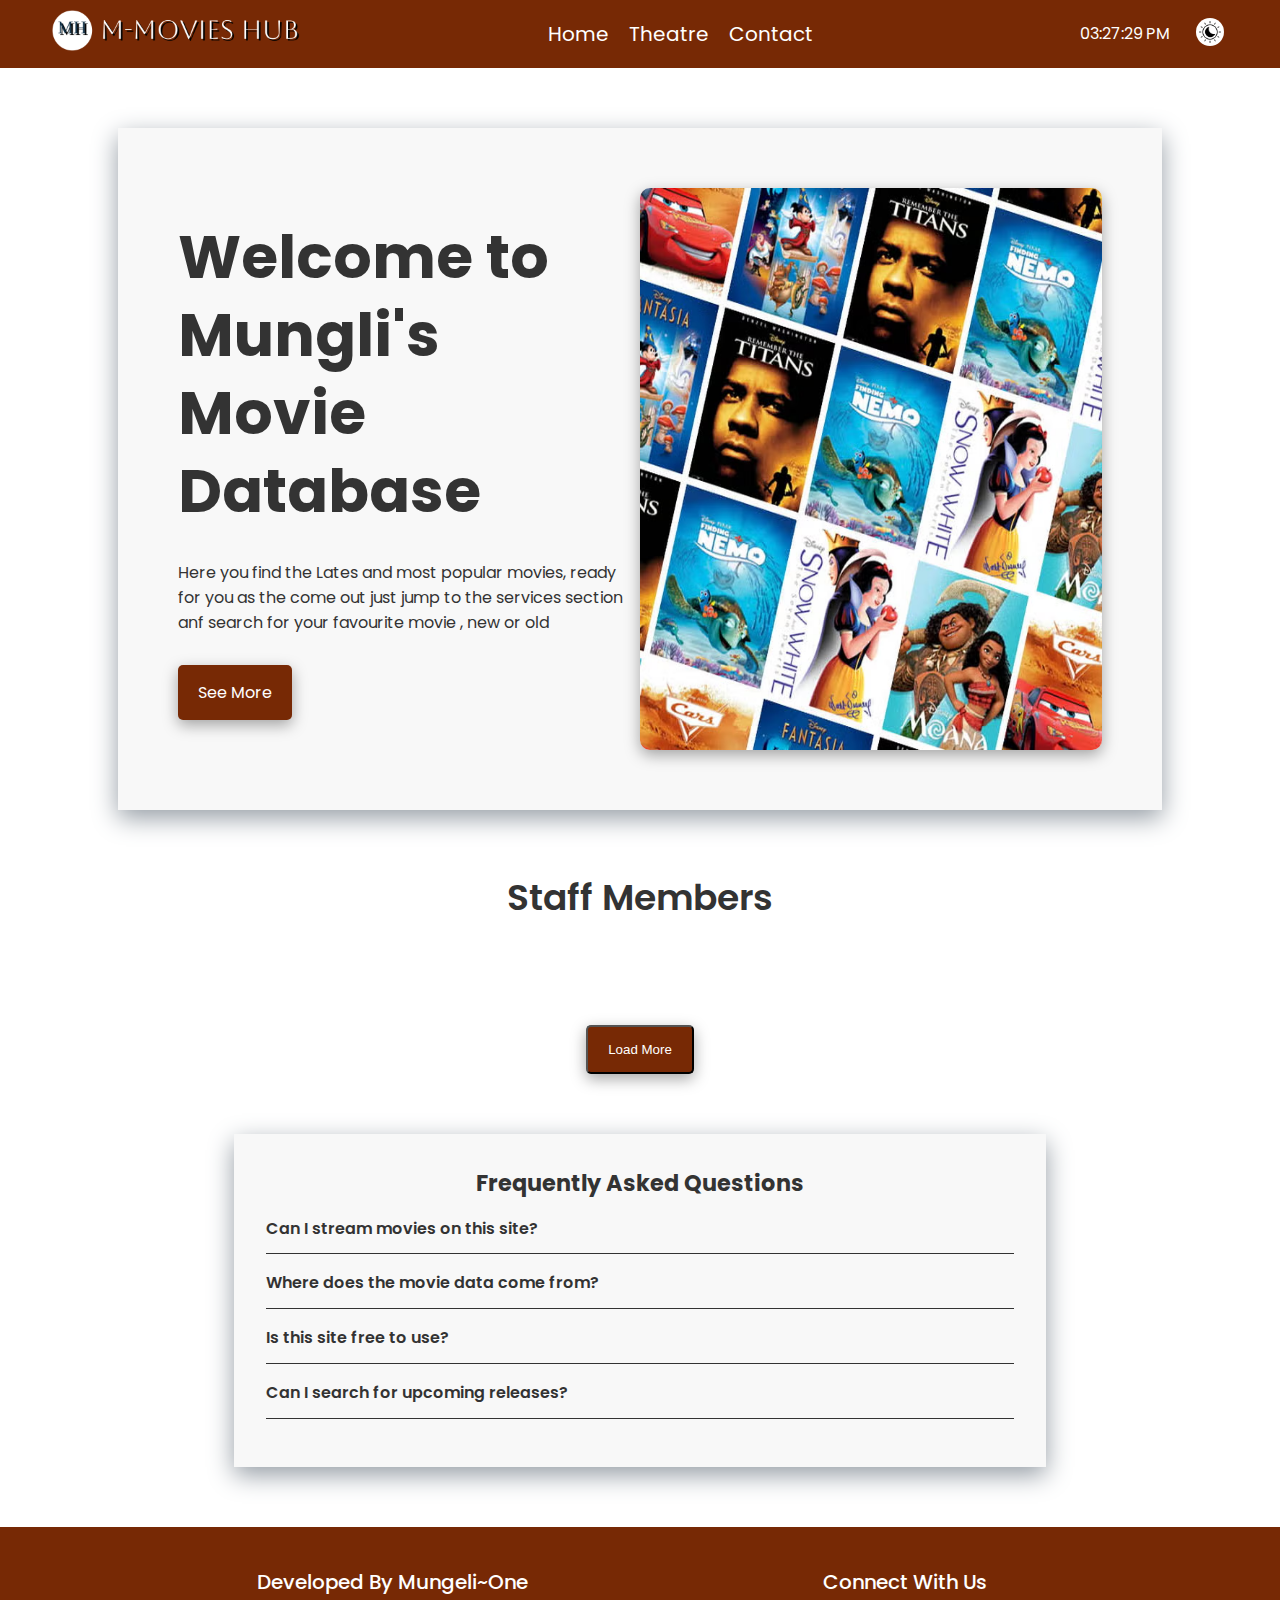
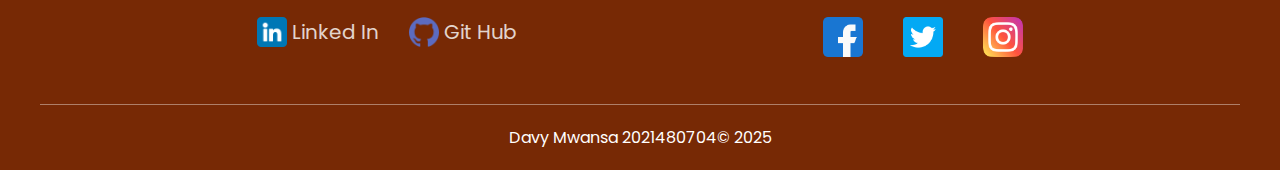
<file: index.html>
<!DOCTYPE html>
<html lang="en">
  <head>
    <meta charset="UTF-8" />
    <meta name="viewport" content="width=device-width, initial-scale=1.0" />
    <link
      href="https://fonts.googleapis.com/css2?family=Poppins:wght@300;400;600&family=Roboto:wght@300;400;700&display=swap"
      rel="stylesheet"
    />
    <link rel="icon" type="image/png" href="images/logo.png" />
    <link rel="stylesheet" type="text/css" href="styles.css" />
    <title>Home Page</title>
    <script src="theme.js"></script>
  </head>
  <body>
    <div class="page-wrapper">
      <header id="main-header">
        <div class="logo"><img src="images/logo.png" alt="M-movies" /></div>
        <nav class="navbar">
          <ul>
            <li><a href="index.html">Home</a></li>
            <li><a href="movies.html">Theatre</a></li>
            <li><a href="contact.html">Contact</a></li>
          </ul>
        </nav>
        <div class="time-theme">
          <p class="clock"></p>
          <button id="themeToggle"><img src="images/dark.png" alt="" /></button>
        </div>
      </header>

      <main>
        <section class="hero">
          <div class="hero-content">
            <h1>Welcome to Mungli's Movie Database</h1>
            <p>
              Here you find the Lates and most popular movies, ready for you as
              the come out just jump to the services section anf search for your
              favourite movie , new or old
            </p>
            <a href="movies.html" class="btn-order">See More</a>
          </div>
          <div class="hero-image">
            <img src="images/placeholder.jpg" alt="Delicious Shawarma" />
          </div>
        </section>

        <section class="branches-section">
          <h1>Staff Members</h1>
          <div class="branches"></div>
          <button id="loadBtn">Load More</button>
        </section>

        <section class="faq-section">
          <h1>Frequently Asked Questions</h1>
          <div class="faq-item">
            <h3 class="question">Can I stream movies on this site?</h3>
            <p class="answer">
              No, this site is only for browsing and discovering movie details.
            </p>
          </div>
          <div class="faq-item">
            <h3 class="question">Where does the movie data come from?</h3>
            <p class="answer">
              All movie data is sourced from The Movie Database (TMDb) API.
            </p>
          </div>
          <div class="faq-item">
            <h3 class="question">Is this site free to use?</h3>
            <p class="answer">
              Yes, it’s completely free for informational purposes.
            </p>
          </div>
          <div class="faq-item">
            <h3 class="question">Can I search for upcoming releases?</h3>
            <p class="answer">
              Yes, you can search both new and upcoming movies.
            </p>
          </div>
        </section>
      </main>
      <button id="backToTop" title="Back to Top">
        <img src="images/up.png" alt="Back to Top" />
      </button>

      <footer id="main-footer">
        <div class="footer-content">
          <div class="footer-hours">
            <h3>Developed By Mungeli~One</h3>
            <div class="personal-links">
              <div class="link">
                <img src="images/linkedin.png" alt="Linked In" />
                <a href="https://www.linkedin.com/in/davy-mwansa-1689aa296">
                  Linked In</a
                >
              </div>
              <div class="link">
                <img src="images/github.png" alt="github" />

                <a href="https://github.com/MungeliDeli"> Git Hub</a>
              </div>
            </div>
          </div>
          <div class="footer-social">
            <h3>Connect With Us</h3>
            <div class="social-links">
              <a href="https://www.facebook.com/mung.eli.1"
                ><img src="images/facebook.png" alt="Facebook"
              /></a>
              <a href="#"><img src="images/twitter.png" alt="Twitter" /></a>
              <a href="#"><img src="images/instagram.png" alt="Instagram" /></a>
            </div>
          </div>
        </div>
        <p class="copyright">Davy Mwansa 2021480704&copy; 2025</p>
      </footer>
    </div>
    <script src="fetch.js" defer></script>
    <script src="script.js" defer></script>
  </body>
</html>
</file>
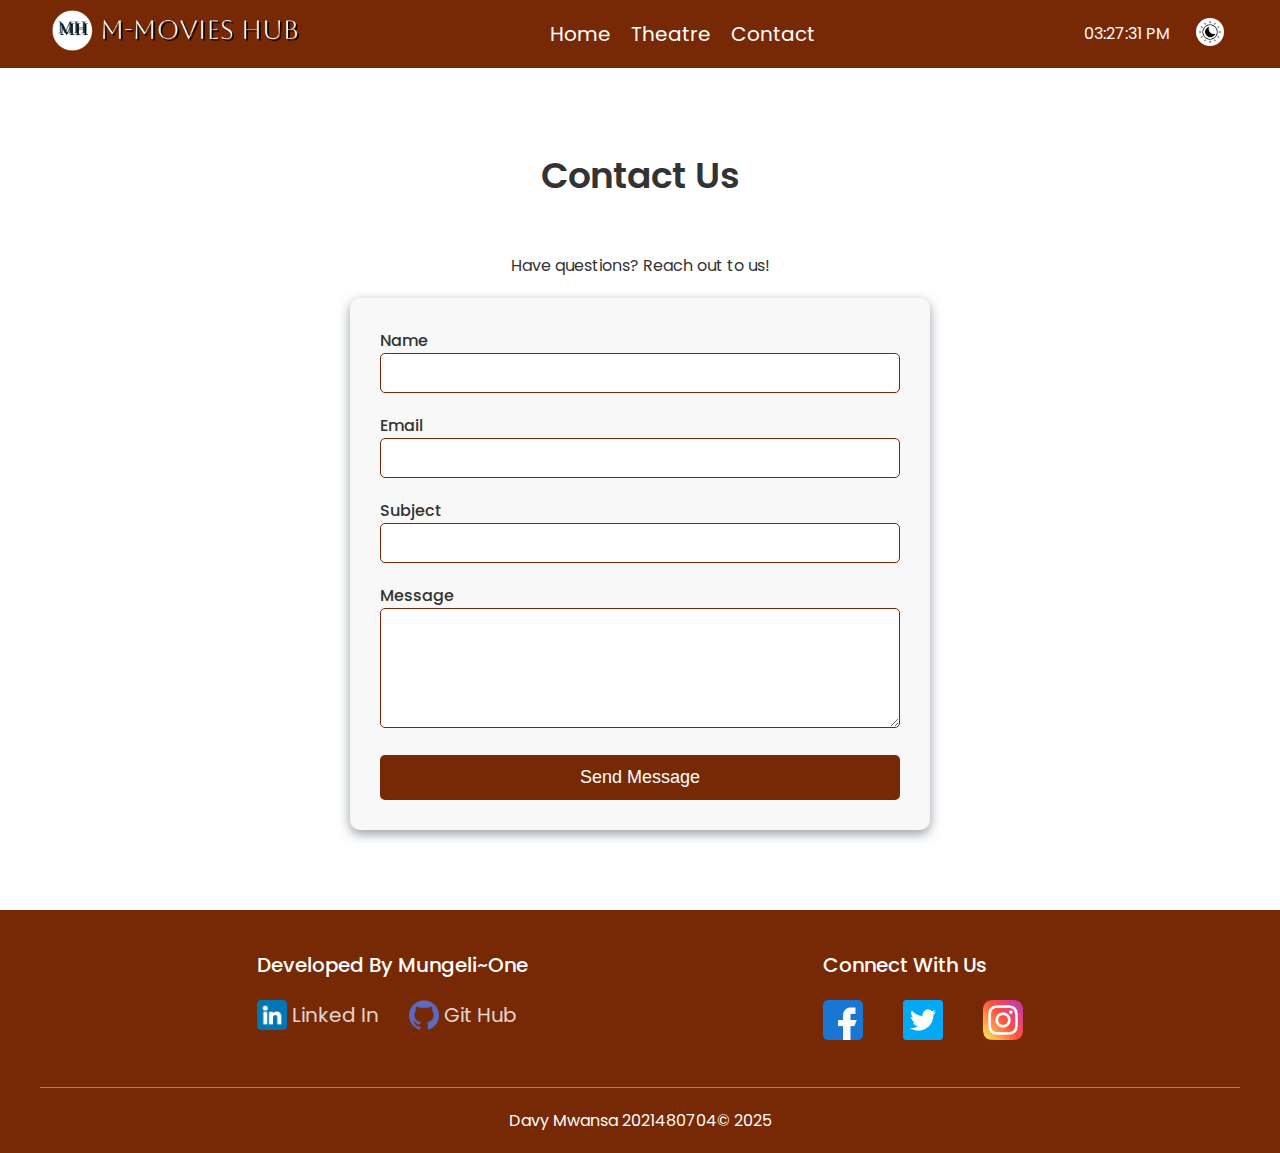
<file: contact.html>
<!DOCTYPE html>
<html lang="en">
  <head>
    <meta charset="UTF-8" />
    <meta name="viewport" content="width=device-width, initial-scale=1.0" />
    <link
      href="https://fonts.googleapis.com/css2?family=Poppins:wght@300;400;600&family=Roboto:wght@300;400;700&display=swap"
      rel="stylesheet"
    />
    <link rel="icon" type="image/png" href="images/logo.png" />

    <link rel="stylesheet" type="text/css" href="styles.css" />
    <title>Contact Us</title>
    <script src="theme.js"></script>
  </head>
  <body>
    <header id="main-header">
      <div class="logo"><img src="images/logo.png" alt="M-movies" /></div>

      <nav class="navbar">
        <ul>
          <li><a href="index.html">Home</a></li>
          <li><a href="movies.html">Theatre</a></li>
          <li><a href="contact.html">Contact</a></li>
        </ul>
      </nav>
      <div class="time-theme">
        <p class="clock"></p>
        <button id="themeToggle"><img src="images/dark.png" alt="" /></button>
      </div>
    </header>
    <main>
      <section class="contact-section">
        <h1>Contact Us</h1>
        <p>Have questions? Reach out to us!</p>
        <div id="response"></div>
        <form class="contact-form">
          <div class="form-group">
            <label for="name">Name</label>
            <input type="text" id="name" name="name" />
          </div>
          <div class="form-group">
            <label for="email">Email</label>
            <input type="email" id="email" name="email" />
          </div>
          <div class="form-group">
            <label for="subject">Subject</label>
            <input type="text" id="subject" name="subject" />
          </div>
          <div class="form-group">
            <label for="message">Message</label>
            <textarea id="message" name="message" rows="5"></textarea>
          </div>
          <button type="submit" class="btn-submit">Send Message</button>
        </form>
      </section>
    </main>
    <button id="backToTop" title="Back to Top">
      <img src="images/up.png" alt="Back to Top" />
    </button>
    <footer id="main-footer">
      <div class="footer-content">
        <div class="footer-hours">
          <h3>Developed By Mungeli~One</h3>
          <div class="personal-links">
            <div class="link">
              <img src="images/linkedin.png" alt="Linked In" />
              <a href="https://www.linkedin.com/in/davy-mwansa-1689aa296">
                Linked In</a
              >
            </div>
            <div class="link">
              <img src="images/github.png" alt="github" />

              <a href="https://github.com/MungeliDeli"> Git Hub</a>
            </div>
          </div>
        </div>
        <div class="footer-social">
          <h3>Connect With Us</h3>
          <div class="social-links">
            <a href="https://www.facebook.com/mung.eli.1"
              ><img src="images/facebook.png" alt="Facebook"
            /></a>
            <a href="#"><img src="images/twitter.png" alt="Twitter" /></a>
            <a href="#"><img src="images/instagram.png" alt="Instagram" /></a>
          </div>
        </div>
      </div>
      <p class="copyright">Davy Mwansa 2021480704&copy; 2025</p>
    </footer>
    <script type="module" src="script.js"></script>
  </body>
</html>
</file>
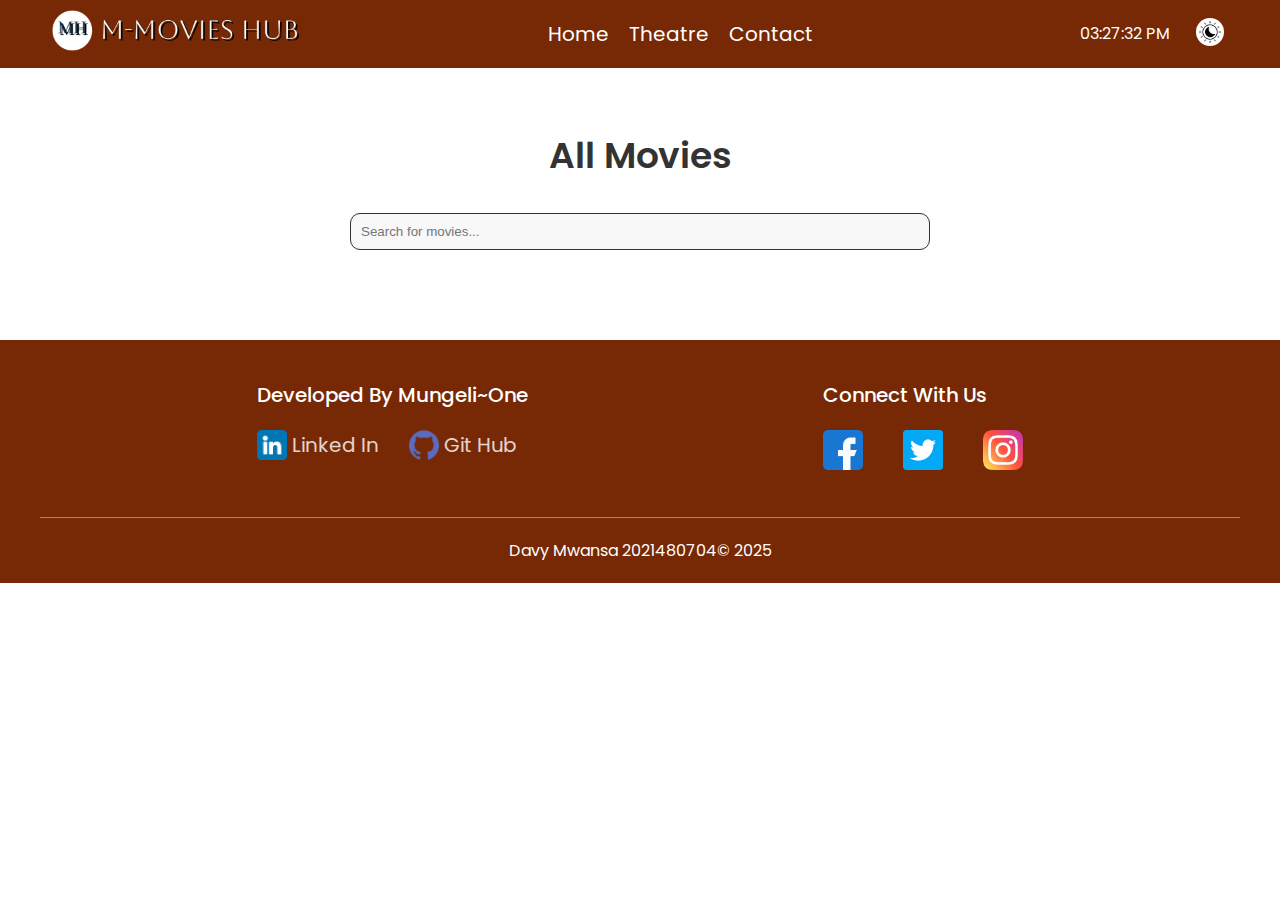
<file: movies.html>
<!DOCTYPE html>
<html lang="en">
  <head>
    <meta charset="UTF-8" />
    <meta name="viewport" content="width=device-width, initial-scale=1.0" />
    <link
      href="https://fonts.googleapis.com/css2?family=Poppins:wght@300;400;600&family=Roboto:wght@300;400;700&display=swap"
      rel="stylesheet"
    />
    <link rel="icon" type="image/png" href="images/logo.png" />

    <link rel="stylesheet" type="text/css" href="styles.css" />
    <title>Movies</title>
    <script src="theme.js"></script>
  </head>
  <body>
    <header id="main-header">
      <div class="logo"><img src="images/logo.png" alt="M-movies" /></div>

      <nav class="navbar">
        <ul>
          <li><a href="index.html">Home</a></li>
          <li><a href="movies.html">Theatre</a></li>
          <li><a href="contact.html">Contact</a></li>
        </ul>
      </nav>
      <div class="time-theme">
        <p class="clock"></p>
        <button id="themeToggle"><img src="images/dark.png" alt="" /></button>
      </div>
    </header>

    <main>
      <section class="services-section">
        <h1>All Movies</h1>
        <form id="form">
          <input type="text" id="query" placeholder="Search for movies..." />
          <div id="loader-content"><div id="loader" class="loader"></div></div>
        </form>
        <div class="services-grid" id="main"></div>
      </section>
    </main>
    <button id="backToTop" title="Back to Top">
      <img src="images/up.png" alt="Back to Top" />
    </button>
    <footer id="main-footer">
      <div class="footer-content">
        <div class="footer-hours">
          <h3>Developed By Mungeli~One</h3>
          <div class="personal-links">
            <div class="link">
              <img src="images/linkedin.png" alt="Linked In" />
              <a href="https://www.linkedin.com/in/davy-mwansa-1689aa296">
                Linked In</a
              >
            </div>
            <div class="link">
              <img src="images/github.png" alt="github" />

              <a href="https://github.com/MungeliDeli"> Git Hub</a>
            </div>
          </div>
        </div>
        <div class="footer-social">
          <h3>Connect With Us</h3>
          <div class="social-links">
            <a href="https://www.facebook.com/mung.eli.1"
              ><img src="images/facebook.png" alt="Facebook"
            /></a>
            <a href="#"><img src="images/twitter.png" alt="Twitter" /></a>
            <a href="#"><img src="images/instagram.png" alt="Instagram" /></a>
          </div>
        </div>
      </div>
      <p class="copyright">Davy Mwansa 2021480704&copy; 2025</p>
    </footer>
    <script src="fetch-movies.js" defer></script>
    <script src="script.js" defer></script>
  </body>
</html>
</file>
<file: styles.css>
/* ==================== CSS Variables ==================== */
:root {
  /* primary Colors */
  --primary-color: rgb(119, 41, 5);
  --btn-hover-color: #8d3005;

  /* Theme colors */
  --theme-background-color-grey: rgb(248, 248, 248);
  --theme-background-color-white: rgb(24, 24, 24);
  --theme-text-color: #333;
  --theme-box-shadow: rgba(149, 157, 165, 0.2);

  /* colors */
  --text-color: #fff;

  /* Fonts */
  --font-primary: "Poppins", sans-serif;
  --font-secondary: "Roboto", sans-serif;

  /* Font size  */
  --font-h1-title: 36px;
}

/* ==================== Reset Styles ==================== */
html {
  box-sizing: border-box;
  font-size: 16px;
}

*,
*:before,
*:after {
  box-sizing: inherit;
}

body,
h1,
h2,
h3,
h4,
h5,
h6,
p,
ol,
ul {
  margin: 0;
  padding: 0;
  font-family: var(--font-primary);
  font-weight: normal;
}

ol,
ul {
  list-style: none;
}

img {
  max-width: 100%;
  height: auto;
}

/* ==================== Animations ==================== */
@keyframes slideInRight {
  from {
    opacity: 0;
    transform: translateX(100px);
  }
  to {
    opacity: 1;
    transform: translateX(0);
  }
}

@keyframes spin {
  0% {
    transform: rotate(0deg);
  }
  100% {
    transform: rotate(360deg);
  }
}

body {
  background-color: var(--theme-background-color-white);
  color: var(--theme-text-color);
}
main {
  padding: 60px;
  display: flex;
  flex-direction: column;
  align-items: center;
  /* text-align: center; */
}

/* ==================== Header ==================== */
#main-header {
  padding: 10px 50px;
  background-color: var(--primary-color);
  color: white;
  display: flex;
  justify-content: space-between;
  align-items: center;
}

.logo img {
  width: 250px;
}

.navbar ul {
  display: flex;
  gap: 20px;
  margin-right: 20px;
}

.navbar ul li a {
  text-decoration: none;
  color: inherit;
  font-size: 20px;
}

.navbar ul li:hover {
  color: var();
}

.time-theme {
  display: flex;
  justify-content: center;
  align-items: center;
  gap: 20px;
}

#themeToggle {
  width: 40px;
  height: 40px;
  border-radius: 50%;
  background: transparent;
  border: none;
}
#themeToggle img {
  background: var(--text-color);
  padding: 3px;
  border-radius: 50%;
}

/* ==================== Hero Section ==================== */
.hero {
  padding: 60px;
  display: flex;
  background-color: var(--theme-background-color-grey);
  width: 90%;
  box-shadow: var(--theme-box-shadow) 0px 8px 24px;
  transition: transform 0.3s ease-in-out, box-shadow 0.3s ease-in-out;
}

.hero-content {
  flex: 1;
  display: flex;
  flex-direction: column;
  gap: 30px;
  padding: 30px 0;
}

.hero-content h1 {
  font-size: 60px;
  font-weight: 700;
  line-height: 1.3;
}

.hero-content p {
  max-width: 490px;
}

.hero-content .btn-order,
#loadBtn {
  width: fit-content;
  padding: 15px 20px;
  border-radius: 5px;
  background-color: var(--primary-color);
  color: var(--text-color);
  text-decoration: none;
  box-shadow: rgba(0, 0, 0, 0.35) 0px 5px 15px;
  transition: all 0.3s ease-in-out;
}

.hero-content .btn-order:hover {
  background-color: var(--btn-hover-color);
  transform: scale(1.1);
}

.hero-image {
  flex: 1;
  display: flex;
  justify-content: center;
}

.hero-image img {
  width: 500px;
  max-height: 600px;
  border-radius: 10px;
  box-shadow: rgba(0, 0, 0, 0.35) 0px 5px 15px;
  animation: slideInRight 1s ease-out;
}

/* ==================== Branches Section ==================== */
.branches-section {
  width: 100%;
  padding: 60px;
  display: flex;
  flex-direction: column;
  align-items: center;
  gap: 50px;
}

.branches-section h1 {
  font-size: var(--font-h1-title);
  font-weight: 600;
}

.branches {
  width: 100%;
  display: flex;
  justify-content: space-around;
  gap: 50px;
  flex-wrap: wrap;
}

.branch {
  max-width: 350px;
  min-width: 300px;
  flex: 1;
  padding: 20px;
  display: flex;
  flex-direction: column;
  align-items: center;
  gap: 10px;
  background-color: var(--theme-background-color-grey);

  box-shadow: var(--theme-box-shadow) 0px 4px 12px;
  transition: transform 0.3s ease-in-out, box-shadow 0.3s ease-in-out;
}

.branch:hover {
  transform: translateY(-5px);
  box-shadow: rgba(119, 41, 5, 0.2) 0px 6px 16px;
}

.branch img {
  width: 100px;
  transition: all 0.1s ease-in;
  border-radius: 50%;
}

.branch img:hover {
  transform: scale(1.05);
}

.branch h2 {
  font-weight: 500;
}

/* =======FAQ======== */

.faq-section {
  width: 70%;
  padding: 2rem;
  color: var(--theme-text-color);
  background-color: var(--theme-background-color-grey);

  box-shadow: var(--theme-box-shadow) 0px 8px 24px;
}

.faq-section h1 {
  font-size: 1.4rem;
  margin-bottom: 1rem;
  font-weight: 700;
  text-align: center;
}

.faq-item {
  margin-bottom: 1rem;
  border-bottom: 1px solid var(--theme-text-color);
  padding-bottom: 0.5rem;
  cursor: pointer;
}

.faq-item .question {
  font-size: 1rem;
  font-weight: 600;
  margin-bottom: 0.3rem;
}

.faq-item .answer {
  display: none;
  font-size: 0.9rem;
  padding-left: 1rem;
  transition: all 0.3s ease-in-out;
}

.faq-item .answer.visible {
  display: block;
}

/* ==================== Footer ==================== */

#main-footer {
  background-color: var(--primary-color);
  color: var(--text-color);
}

.footer-content {
  display: flex;
  justify-content: space-around;
  padding: 40px 110px;
  flex-wrap: wrap;
}

.footer-hours h3,
.footer-social h3 {
  font-size: 20px;
  font-weight: 500;
  margin-bottom: 20px;
}

.footer-hours a {
  font-size: 20px;
  opacity: 0.8;
  transition: all 0.3s ease-in-out;
  cursor: pointer;
  text-decoration: none;
  color: var(--text-color);
}
.footer-hours a:hover {
  opacity: 1;
}
.personal-links {
  display: flex;
  gap: 30px;
}
.personal-links img {
  width: 30px;
  margin-right: 5px;
}
.link {
  display: flex;
}

.social-links {
  display: flex;
  gap: 40px;
}

.social-links img {
  width: 40px;
  transition: transform 0.3s ease-in-out, box-shadow 0.3s ease-in-out;
}
.social-links img:hover {
  transform: translateY(-5px);
}

.copyright {
  text-align: center;
  padding: 20px;
  margin: 0 40px;
  border-top: 1px solid rgba(255, 255, 255, 0.404);
}

/* ====================  Service Page Specific Styles(Now the movies page  ==================== */

.services-section {
  width: 100%;
  text-align: center;
  color: var(--theme-text-color);
}

.services-section h1 {
  font-size: var(--font-h1-title);
  font-weight: 600;
  margin-bottom: 30px;
}

#query {
  position: relative;
  width: 50%;
  padding: 10px;
  border: 1px solid var(--theme-text-color);
  margin-bottom: 30px;
  background-color: var(--theme-background-color-grey);
  color: var(--theme-text-color);
  outline: none;
  border-radius: 10px;
}
#loader-content {
  display: none;
  width: 100%;
  height: 500px;
}

.no-results-message {
  text-align: center;
  font-size: 1.5rem;
  margin: 90px 0;
  font-weight: bold;
  padding: 10px;
}

.loader {
  display: none;
  position: absolute;
  top: 50%;
  left: calc(50% - 30px);
  z-index: 999;
  width: 60px;
  height: 60px;
  border: 6px solid #f3f3f3;
  border-top: 6px solid #333;
  border-radius: 50%;
  animation: spin 0.8s linear infinite;
}

.services-grid {
  display: grid;
  grid-template-columns: repeat(auto-fill, minmax(250px, 1fr));
  gap: 30px;
  justify-items: center;
  align-items: center;
}

.service-card {
  background-color: var(--theme-background-color-grey);
  height: 700px;

  padding: 20px;
  box-shadow: var(--theme-box-shadow) 0px 4px 12px;
  border-radius: 10px;
  text-align: center;
  transition: transform 0.3s ease-in-out, box-shadow 0.3s ease-in-out;
}

.service-card:hover {
  transform: translateY(-5px);
  box-shadow: rgba(119, 41, 5, 0.2) 0px 6px 16px;
}

.service-card-image img {
  width: 100%;
  max-height: 550px;
  height: auto;
  object-fit: cover;
  border-radius: 5px;
  transition: transform 0.3s ease-in-out;
}

.service-card-image img:hover {
  transform: scale(1.05);
}

.service-card h2 {
  font-size: 24px;
  font-weight: 600;
  margin: 15px 0;
}

.service-card p {
  font-size: 16px;
  color: var(--theme-text-color);
  opacity: 0.9;
}

/* ==================== Contact Page ==================== */
.contact-section {
  margin: 20px;
  width: 50%;
  display: flex;
  flex-direction: column;
  justify-content: center;
  align-items: center;
  gap: 20px;
  transition: all 0.5s ease;
}

.contact-section h1 {
  font-size: var(--font-h1-title);

  font-weight: 600;
  margin-bottom: 30px;
}

.contact-form {
  width: 100%;
  max-width: 600px;
  background-color: var(--theme-background-color-grey);

  padding: 30px;
  border-radius: 10px;
  box-shadow: var(--theme-box-shadow) 0px 4px 12px;
  display: flex;
  flex-direction: column;
  gap: 20px;
  transition: transform 0.3s ease-in-out, box-shadow 0.3s ease-in-out;
}

.contact-form:hover {
  transform: translateY(-5px);
  box-shadow: rgba(119, 41, 5, 0.2) 0px 6px 16px;
}

.contact-form label {
  font-size: 16px;
  font-weight: 500;
  text-align: left;
}

.contact-form input,
.contact-form textarea {
  color: var(--theme-text-color);
  width: 100%;
  padding: 10px;
  font-size: 16px;
  border: 1px solid var(--primary-color);
  border-radius: 5px;
  transition: border-color 0.3s ease-in-out;
  background-color: var(--theme-background-color-white);
}

.contact-form input:focus,
.contact-form textarea:focus {
  border-color: var(--btn-hover-color);
  outline: none;
}

.contact-form textarea {
  resize: vertical;
  min-height: 120px;
}

.contact-form button {
  padding: 12px;
  font-size: 18px;
  color: var(--text-color);
  background-color: var(--primary-color);
  border: none;
  border-radius: 5px;
  cursor: pointer;
  transition: background-color 0.3s ease-in-out, transform 0.2s ease-in-out;
}

.contact-form button:hover {
  background-color: var(--btn-hover-color);

  transform: scale(1.05);
}

#response {
  display: none;
  background-color: var(--theme-background-color-grey);
  border-radius: 10px;
  border: 1px solid rgba(0, 128, 0, 0.475);
  box-shadow: var(--theme-box-shadow) 0px 4px 12px;
  padding: 30px;
  margin-top: 20px;
  color: green;
  font-weight: 500;
}

/* ===Back to top ==== */

#backToTop {
  position: fixed;
  bottom: 30px;
  right: 30px;
  z-index: 99;
  background-color: var(--primary-color);
  color: white;
  border: none;
  outline: none;
  padding: 12px 16px;
  border-radius: 50%;
  cursor: pointer;
  box-shadow: 0 4px 6px rgba(0, 0, 0, 0.2);
  display: none;
  transition: opacity 0.3s ease-in-out;
}

#backToTop:hover {
  background-color: var(--btn-hover-color);
}
#backToTop img {
  width: 30px;
}

/* MEDIA QUEREIS */

@media (max-width: 1024px) {
  .hero {
    flex-direction: column;
    padding: 30px;
  }
  .hero-content {
    align-items: center;
    text-align: center;
  }

  .contact-section {
    width: 80%;
  }

  .faq-section h1 {
    font-size: 1.8rem;
  }

  .faq-item .question {
    font-size: 1.1rem;
  }
  #query {
    width: 70%;
  }
}

@media (max-width: 768px) {
  /* GENERAL */
  :root {
    --font-h1-title: 26px;
  }
  .hero,
  .branches-section,
  .services-section,
  .footer-content {
    padding: 20px 10px;
  }

  /* HEADER */
  #main-header {
    flex-direction: column;
    gap: 10px;
    align-items: center;
  }
  .navbar ul {
    gap: 20px;
  }

  .navbar ul li a {
    font-size: 18px;
  }

  /* MAIN  */
  main {
    padding: 10px;
  }
  /* homepage */

  .hero-content h1 {
    font-size: 50px;
  }

  .branches {
    flex-direction: column;
    align-items: center;
    gap: 20px;
  }

  /* service page */

  .services-section h1 {
    margin-bottom: 20px;
  }
  #query {
    width: 90%;
  }

  /* FOOTER */
  .footer-content {
    flex-direction: column;
    align-items: center;
    gap: 30px;
  }
  .social-links {
    margin-right: 55px;
  }

  /* CONTACTS */
  .contact-section h1 {
    margin-bottom: 0px;
  }

  /* FAQ */

  .faq-section {
    padding: 1.5rem;
    width: 80%;
  }

  .faq-section h1 {
    font-size: 1.6rem;
  }
}

@media (max-width: 480px) {
  :root {
    --font-h1-title: 26px;
  }
  main {
    padding: 0px;
  }
  /* ====home page  */

  .hero {
    width: 100%;
  }
  .hero-content h1 {
    font-size: 32px;
  }

  .branche h2 {
    font-size: 20px;
  }

  /* service page */

  .service-card {
    padding: 5px;
  }
  .service-card h2 {
    font-size: 20px;
    font-weight: 600;
    margin: 10px 0;
  }

  /* CONTACTS */
  .contact-section {
    width: 95%;
  }

  /* FAQ */

  .faq-section {
    padding: 1rem;
    width: 95%;
    margin-bottom: 2rem;
  }
  .faq-section h1 {
    font-size: 1.3rem;
  }

  .faq-item .question {
    font-size: 1rem;
  }

  .faq-item .answer {
    font-size: 0.9rem;
  }
}
</file>
